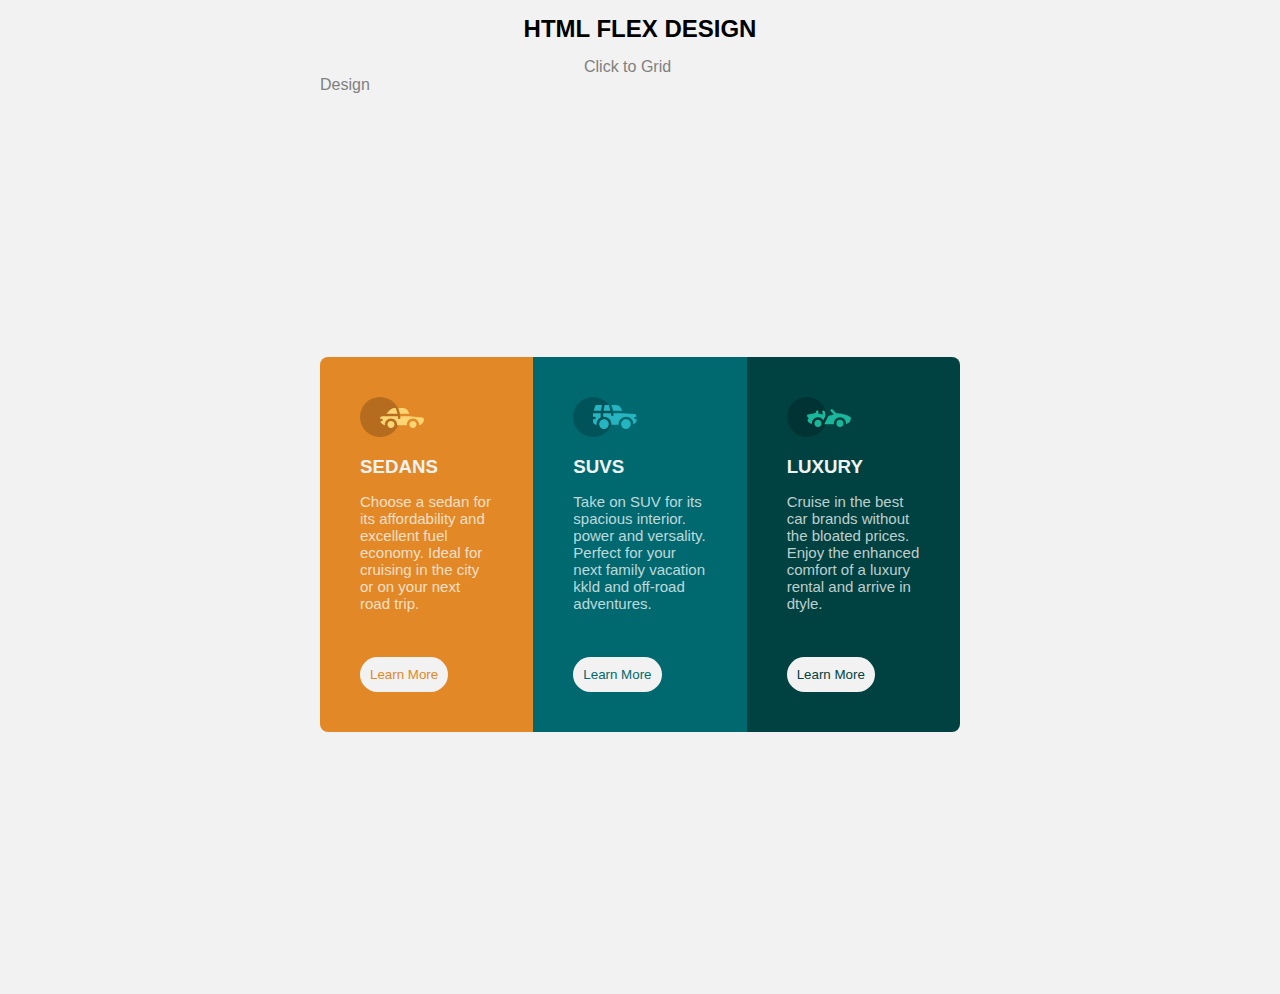
<file: index.html>
<!DOCTYPE html>
<html lang="en">
  <head>
    <meta charset="UTF-8" />
    <meta http-equiv="X-UA-Compatible" content="IE=edge" />
    <meta name="viewport" content="width=device-width, initial-scale=1.0" />
    <title>Flex Box Design</title>
    <link rel="stylesheet" href="style.css" />
  </head>
  <body>
    <main>
      <h2>HTML FLEX DESIGN</h2>
      <a href="grid.html">Click to Grid Design</a>
      <div class="div-container">
        <div class="first-div">
          <img src="images/icon-sedans.svg" alt="A sedan car" />
          <h3>SEDANS</h3>
          <p>
            Choose a sedan for its affordability and excellent fuel economy.
            Ideal for cruising in the city or on your next road trip.
          </p>
          <button class="sedan-button">Learn More</button>
        </div>
        <div class="second-div">
          <img src="images/icon-suvs.svg" alt="An SUV car" />
          <h3>SUVS</h3>
          <p>
            Take on SUV for its spacious interior. power and versality. Perfect
            for your next family vacation kkld and off-road adventures.
          </p>
          <button class="suvs-button">Learn More</button>
        </div>
        <div class="third-div">
          <img src="images/icon-luxury.svg" alt="A luxury Car" />
          <h3>LUXURY</h3>
          <p>
            Cruise in the best car brands without the bloated prices. Enjoy the
            enhanced comfort of a luxury rental and arrive in dtyle.
          </p>
          <button class="luxury-button">Learn More</button>
        </div>
      </div>
    </main>
  </body>
</html>
</file>
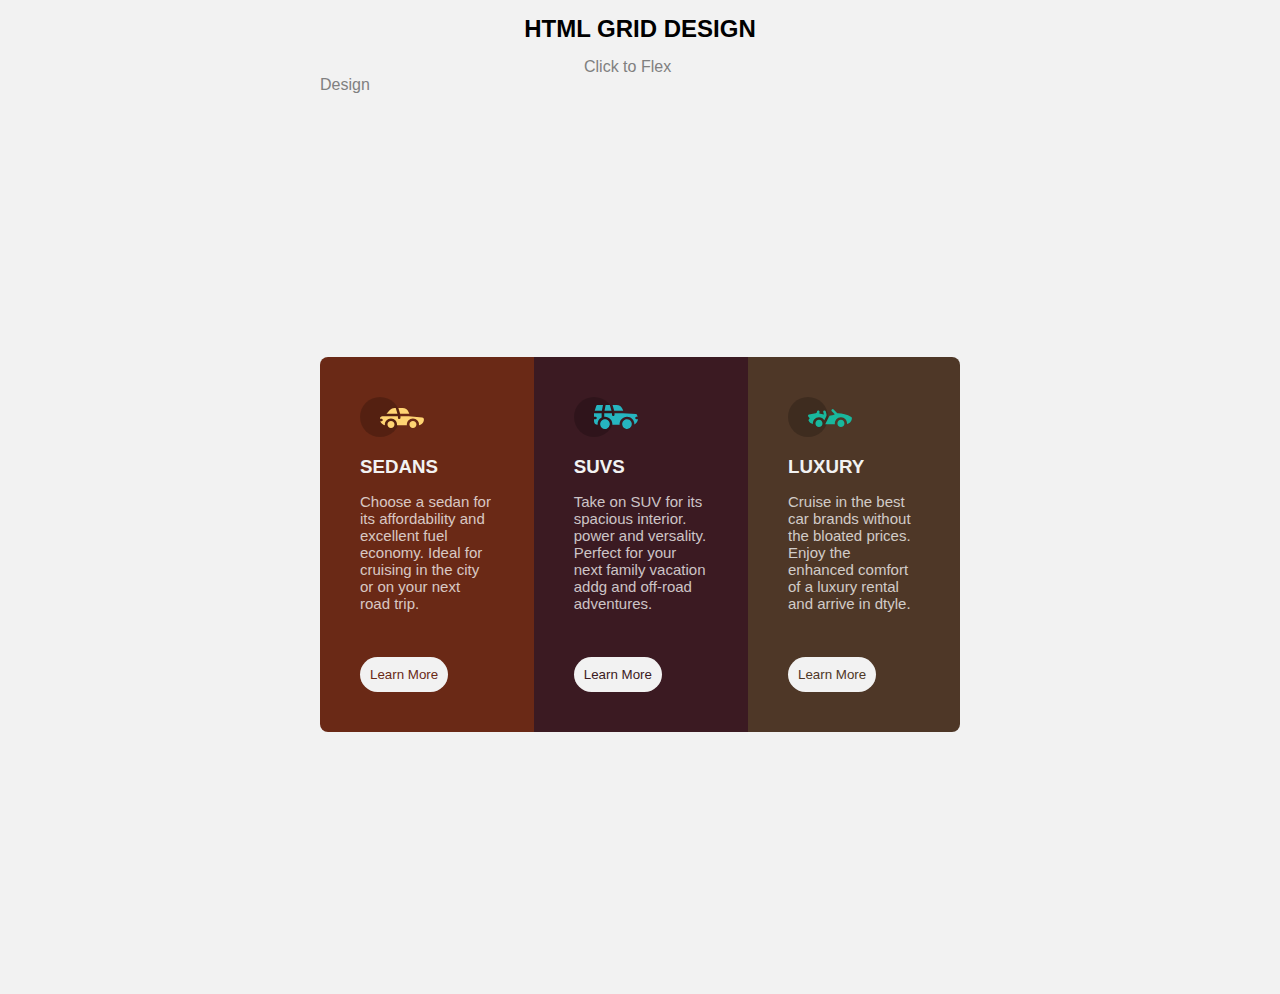
<file: grid.html>
<!DOCTYPE html>
<html lang="en">
  <head>
    <meta charset="UTF-8" />
    <meta http-equiv="X-UA-Compatible" content="IE=edge" />
    <meta name="viewport" content="width=device-width, initial-scale=1.0" />
    <title>Grid layout</title>
    <link rel="stylesheet" href="grid.css" />
  </head>
  <body>
    <main>
      <h2>HTML GRID DESIGN</h2>
      <a href="index.html">Click to Flex Design</a>
      <div class="container-div">
        <div class="first-div">
          <img src="images/icon-sedans.svg" alt="A sedan car" />
          <h3>SEDANS</h3>
          <p>
            Choose a sedan for its affordability and excellent fuel economy.
            Ideal for cruising in the city or on your next road trip.
          </p>
          <button class="sedan-button">Learn More</button>
        </div>
        <div class="second-div">
          <img src="images/icon-suvs.svg" alt="An SUV car" />
          <h3>SUVS</h3>
          <p>
            Take on SUV for its spacious interior. power and versality. Perfect
            for your next family vacation addg and off-road adventures.
          </p>
          <button class="suvs-button">Learn More</button>
        </div>
        <div class="third-div">
          <img src="images/icon-luxury.svg" alt="A luxury Car" />
          <h3>LUXURY</h3>
          <p>
            Cruise in the best car brands without the bloated prices. Enjoy the
            enhanced comfort of a luxury rental and arrive in dtyle.
          </p>
          <button class="luxury-button">Learn More</button>
        </div>
      </div>
    </main>
  </body>
</html>
</file>
<file: style.css>
* {
  margin: 0;
  padding: 0;
  box-sizing: border-box;
}
main {
  width: 50%;
  margin: auto;
}
.div-container {
  display: flex;
  justify-content: center;
  align-items: center;
  height: 100vh;
}
body {
  background-color: hsl(0, 0%, 95%);
}
p {
  color: hsla(0, 0%, 100%, 0.75);
  text-align: start;
  padding-bottom: 3em;
  font-family: "Lexend Deca", sans-serif;
  font-size: 15px;
}
a {
  font-family: "Big Shoulders Display", cursive;
  font-family: "Lexend Deca", sans-serif;
  font-weight: 400px;
  text-decoration: none;
  color: gray;
  margin: 16em;
  padding: .5em;
}
h2 {
  padding-bottom: 15px;
  padding-top: 15px;
  font-family: "Big Shoulders Display", cursive;
  font-family: "Lexend Deca", sans-serif;
  font-weight: 400px;
  text-align: center;
  margin: auto;
}
h3 {
  color: hsl(0, 0%, 95%);
  padding-bottom: 15px;
  padding-top: 15px;
  font-family: "Big Shoulders Display", cursive;
  font-family: "Lexend Deca", sans-serif;
  font-weight: 400px;
}
.first-div {
  background-color: hsl(31, 77%, 52%);
  padding: 40px;
  width: 100%;
  border-radius: 0.5em 0 0 0.5em;
}
.second-div {
  background-color: hsl(184, 100%, 22%);
  padding: 40px;
  width: 100%;
}
.third-div {
  background-color: hsl(179, 100%, 13%);
  padding: 40px;
  width: 100%;
  border-radius: 0em 0.5em 0.5em 0em;
}
.sedan-button {
  background-color: hsl(0, 0%, 95%);
  border-radius: 25px;
  border: none;
  padding: 10px;
  text-align: center;
  color: hsl(31, 77%, 52%);
}
.suvs-button {
  background-color: hsl(0, 0%, 95%);
  border-radius: 25px;
  border: none;
  padding: 10px;
  text-align: center;
  color: hsl(184, 100%, 22%);
}
.luxury-button {
  background-color: hsl(0, 0%, 95%);
  border-radius: 25px;
  border: none;
  padding: 10px;
  text-align: center;
  color: hsl(179, 100%, 13%);
}
</file>
<file: grid.css>
* {
  margin: 0;
  padding: 0;
  box-sizing: border-box;
}
body {
  background-color: hsl(0, 0%, 95%);
}
p {
  color: hsla(0, 0%, 100%, 0.75);
  text-align: start;
  padding-bottom: 3em;
  font-family: "Lexend Deca", sans-serif;
  font-size: 15px;
}
a {
  font-family: "Big Shoulders Display", cursive;
  font-family: "Lexend Deca", sans-serif;
  font-weight: 400px;
  text-decoration: none;
  color: gray;
  margin: 16em;
  padding: .5em;
}
h2 {
  padding-bottom: 15px;
  padding-top: 15px;
  font-family: "Big Shoulders Display", cursive;
  font-family: "Lexend Deca", sans-serif;
  font-weight: 400px;
  text-align: center;
  margin: auto;
}
h3 {
  color: hsl(0, 0%, 95%);
  padding-bottom: 15px;
  padding-top: 15px;
  font-family: "Big Shoulders Display", cursive;
  font-family: "Lexend Deca", sans-serif;
  font-weight: 400px;
}
main {
  width: 50%;
  margin: auto;
  height: 100vh;
}
.container-div {
  display: grid;
  justify-content: center;
  align-items: center;
  height: 100vh;
  grid-template-areas: "first-div second-div third-div";
}

.first-div {
  background-color: hsl(14, 66%, 25%);
  padding: 40px;
  width: 100%;
  border-radius: 0.5em 0 0 0.5em;
  grid-area: first-div;
}

.second-div {
  background-color: hwb(344 10% 77%);
  padding: 40px;
  width: 100%;
  grid-area: second-div;
}

.third-div {
  background-color: hsl(24, 33%, 23%);
  padding: 40px;
  width: 100%;
  border-radius: 0em 0.5em 0.5em 0em;
  grid-area: third-div;
}
.sedan-button {
  background-color: hsl(0, 0%, 95%);
  border-radius: 25px;
  border: none;
  padding: 10px;
  text-align: center;
  color: hsl(14, 66%, 25%);
}
.suvs-button {
  background-color: hsl(0, 0%, 95%);
  border-radius: 25px;
  border: none;
  padding: 10px;
  text-align: center;
  color: hwb(344 10% 77%);
}
.luxury-button {
  background-color: hsl(0, 0%, 95%);
  border-radius: 25px;
  border: none;
  padding: 10px;
  text-align: center;
  color: hsl(24, 33%, 23%);
}
</file>
